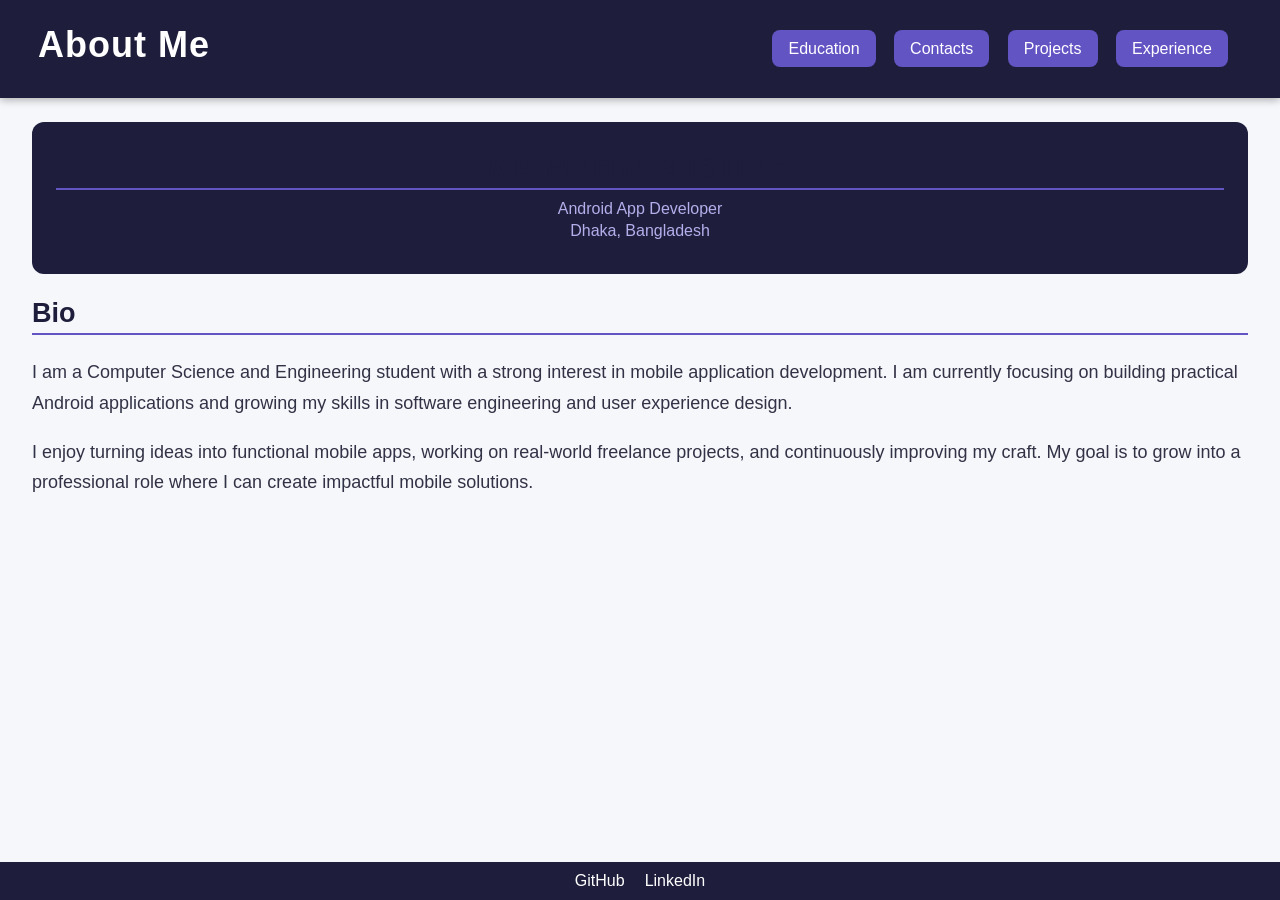
<file: portfolio/index.html>
<!DOCTYPE html>
<html lang="en">

<head>
    <meta charset="utf-8">
    <title>Homepage</title>
    <link rel="stylesheet" type="text/css" href="css/style.css">
</head>

<body>
    <header>
        <h1>About Me</h1>
        <nav>
            <ul>
                <li><a class="link" href="html/education.html">Education</a></li>
                <li><a class="link" href="html/contacts.html">Contacts</a></li>
                <li><a class="link" href="html/projects.html">Projects</a></li>
                <li><a class="link" href="html/experience.html">Experience</a></li>
            </ul>
        </nav>
    </header>


    <main>

        <div class="pro">
            <h2>MD MAHTAB ISTIAK</h2>

            <p class="info">Android App Developer</p>
            <p class="info">Dhaka, Bangladesh</p>
        </div>

        <h2>Bio</h2>
        <p class="bio">
            I am a Computer Science and Engineering student with a strong interest in mobile application development.
            I am currently focusing on building practical Android applications and growing my skills in software
            engineering and user experience design.
        </p>
        <p class="bio">
            I enjoy turning ideas into functional mobile apps, working on real-world freelance projects, and continuously
            improving my craft. My goal is to grow into a professional role where I can create impactful mobile
            solutions.
        </p>
    </main>

    <footer>
        <div class="foot">
            <span style="color: white;">GitHub</span>
            <span style="color: white;">LinkedIn</span>
        </div>
    </footer>


</body>

</html>
</file>
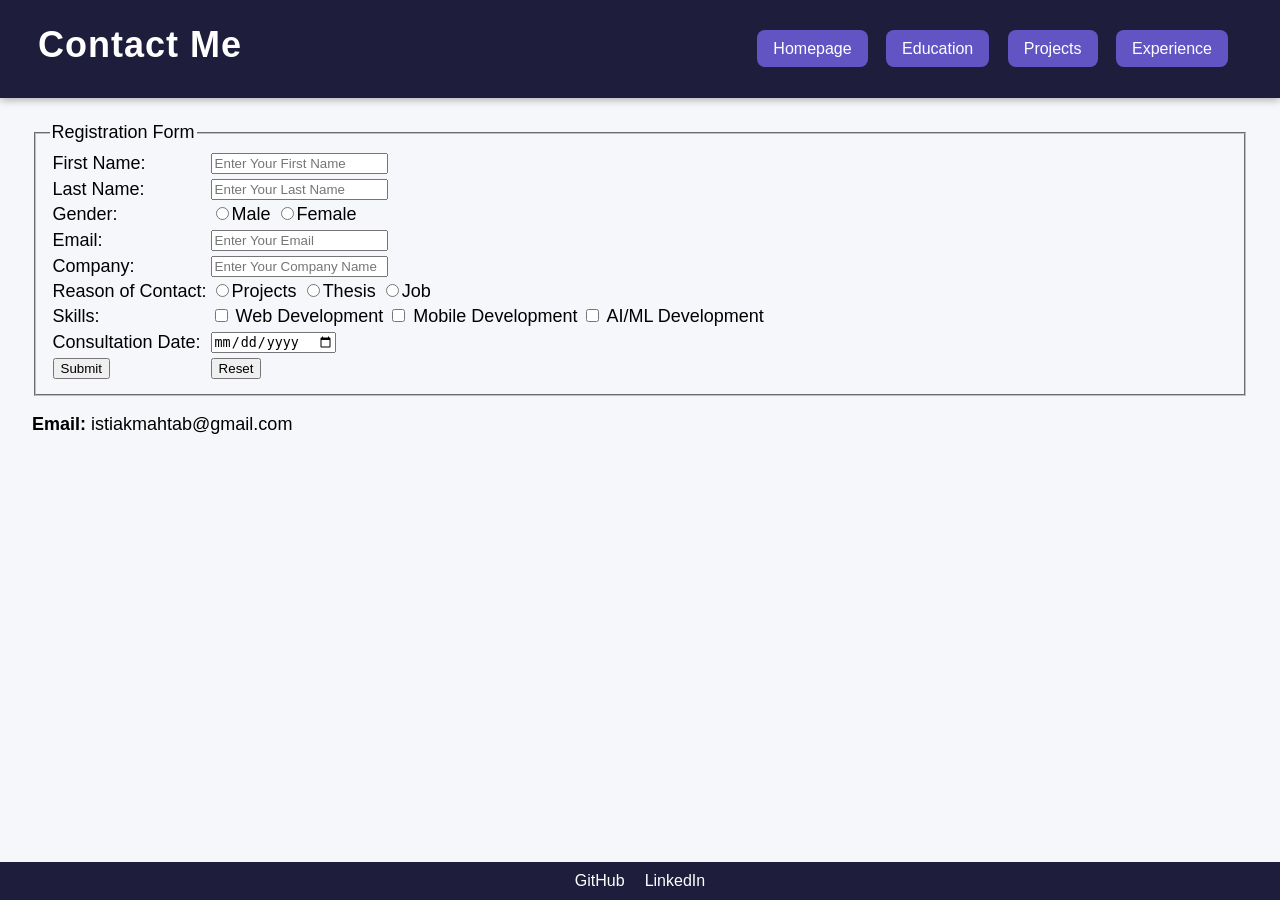
<file: portfolio/html/contacts.html>
<!DOCTYPE html>
<html lang="en">

<head>
    <meta charset="utf-8">
    <title>Mahtab's Portfolio</title>
    <link rel="stylesheet" type="text/css" href="../css/contacts.css">
</head>

<body>

    <header>
        <h1>Contact Me</h1>
        <nav>
            <ul>
                <li><a class="link" href="../index.html">Homepage</a></li>
                <li><a class="link" href="education.html">Education</a></li>
                <li><a class="link" href="projects.html">Projects</a></li>
                <li><a class="link" href="experience.html">Experience</a></li>
            </ul>
        </nav>
    </header>

    <main>

        <form method="post">

            <fieldset>
                <legend>Registration Form</legend>

                <table>

                    <tr>
                        <td><label for="fname">First Name:</label></td>
                        <td><input type="text" id="fname" placeholder="Enter Your First Name" fname="fname" required>
                        </td>
                    </tr>

                    <tr>
                        <td><label for="lname">Last Name:</label></td>
                        <td><input type="text" id="lname" placeholder="Enter Your Last Name" lname="lname" required>
                        </td>
                    </tr>

                    <tr>
                        <td><label>Gender:</label></td>
                        <td><input type="radio" name="gender" value="male" required>Male
                            <input type="radio" name="gender" value="female">Female
                        </td>
                    </tr>

                    <tr>
                        <td><label for="email">Email:</label></td>
                        <td><input type="email" id="email" placeholder="Enter Your Email" name="email" required></td>
                    </tr>

                    <tr>
                        <td><label for="company">Company:</label></td>
                        <td><input type="text" id="company" placeholder="Enter Your Company Name" name="company"></td>
                    </tr>

                    <tr>
                        <td><label>Reason of Contact:</label></td>
                        <td>
                            <input type="radio" name="reason" value="projects" required>Projects
                            <input type="radio" name="reason" value="thesis">Thesis
                            <input type="radio" name="reason" value="job">Job
                        </td>
                    </tr>

                    <tr>
                        <td><label>Skills:</label></td>
                        <td>
                            <input type="checkbox" value="web development" required> Web Development
                            <input type="checkbox" value="mobile development"> Mobile Development
                            <input type="checkbox" value="ai development"> AI/ML Development
                        </td>
                    </tr>

                    <tr>
                        <td><label>Consultation Date:</label></td>
                        <td><input type="date" name="date" value="date" name="date" required></td>
                    </tr>

                    <tr>
                        <td><input type="submit" vlaue="Register"></td>
                        <td><input type="reset"></td>
                    </tr>

                </table>

            </fieldset>
        </form>

        <p><strong>Email:</strong> istiakmahtab@gmail.com</p>

    </main>

    <footer>
        <div class="foot">
            <span style="color: white;">GitHub</span>
            <span style="color: white;">LinkedIn</span>
        </div>
    </footer>

</body>

</html>
</file>
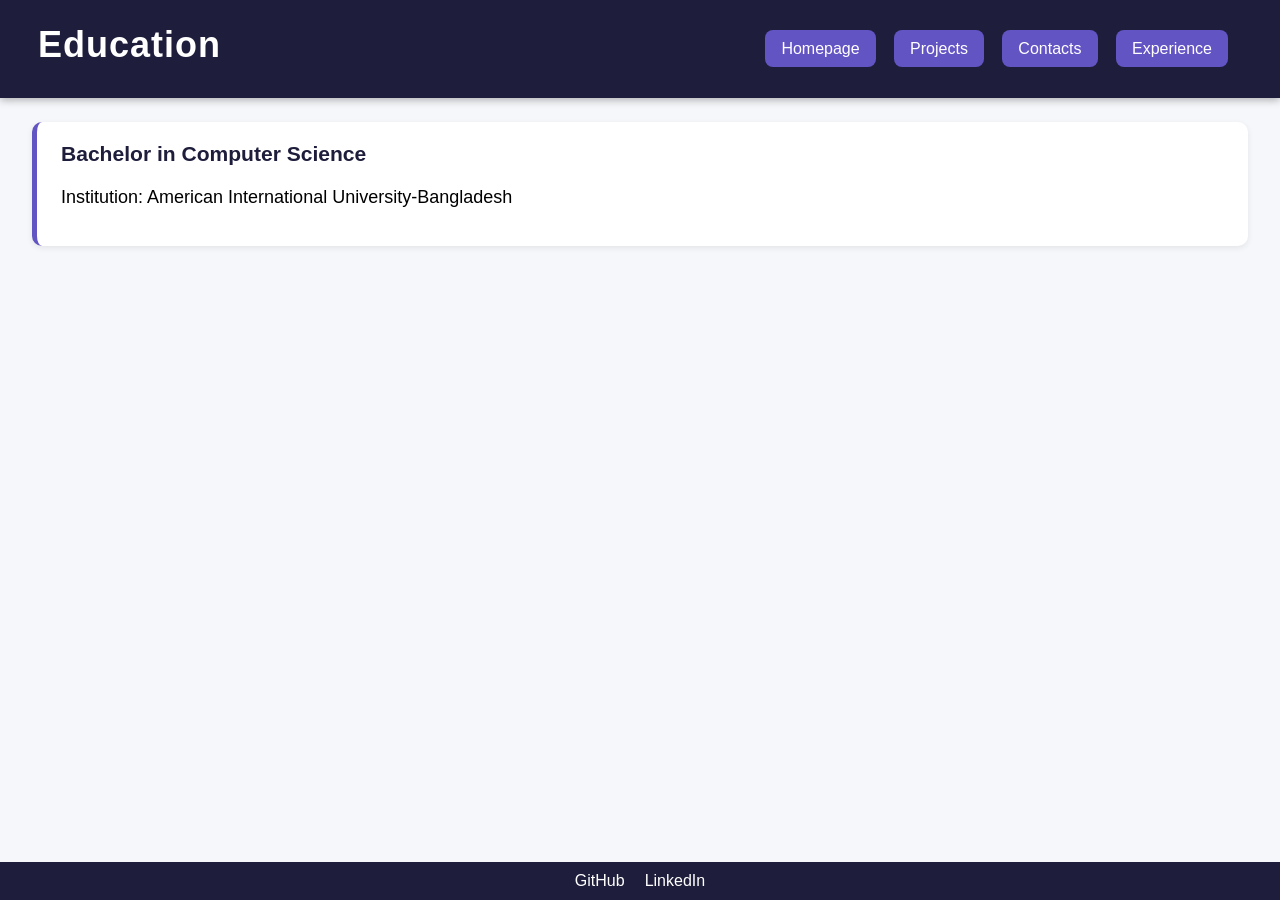
<file: portfolio/html/education.html>
<!DOCTYPE html>
<html lang="en">

<head>
    <meta charset="utf-8">
    <title>Mahtab's Portfolio</title>
    <link rel="stylesheet" type="text/css" href="../css/education.css">
    <style>
        section, sectoin {
            background-color: white;
            border-radius: 10px;
            padding: 20px 24px;
            margin-bottom: 20px;
            box-shadow: 0 2px 6px rgba(0,0,0,0.08);
            border-left: 5px solid rgb(99, 84, 196);
            display: block;
        }

        section h3, sectoin h3 {
            color: rgb(30, 30, 60);
            margin-top: 0;
        }
    </style>
</head>

<body>

    <header>
        <h1>Education</h1>
        <nav>
            <ul>
                <li><a class="link" href="../index.html">Homepage</a></li>
                <li><a class="link" href="projects.html">Projects</a></li>
                <li><a class="link" href="contacts.html">Contacts</a></li>
                <li><a class="link" href="experience.html">Experience</a></li>
            </ul>
        </nav>
    </header>

    <main>
        <sectoin>
            <h3>Bachelor in Computer Science</h3>
            <p>Institution: American International University-Bangladesh</p>
        </sectoin>
    </main>

    <footer>
        <div class="foot">
            <span style="color: white;">GitHub</span>
            <span style="color: white;">LinkedIn</span>
        </div>
    </footer>

</body>

</html>
</file>
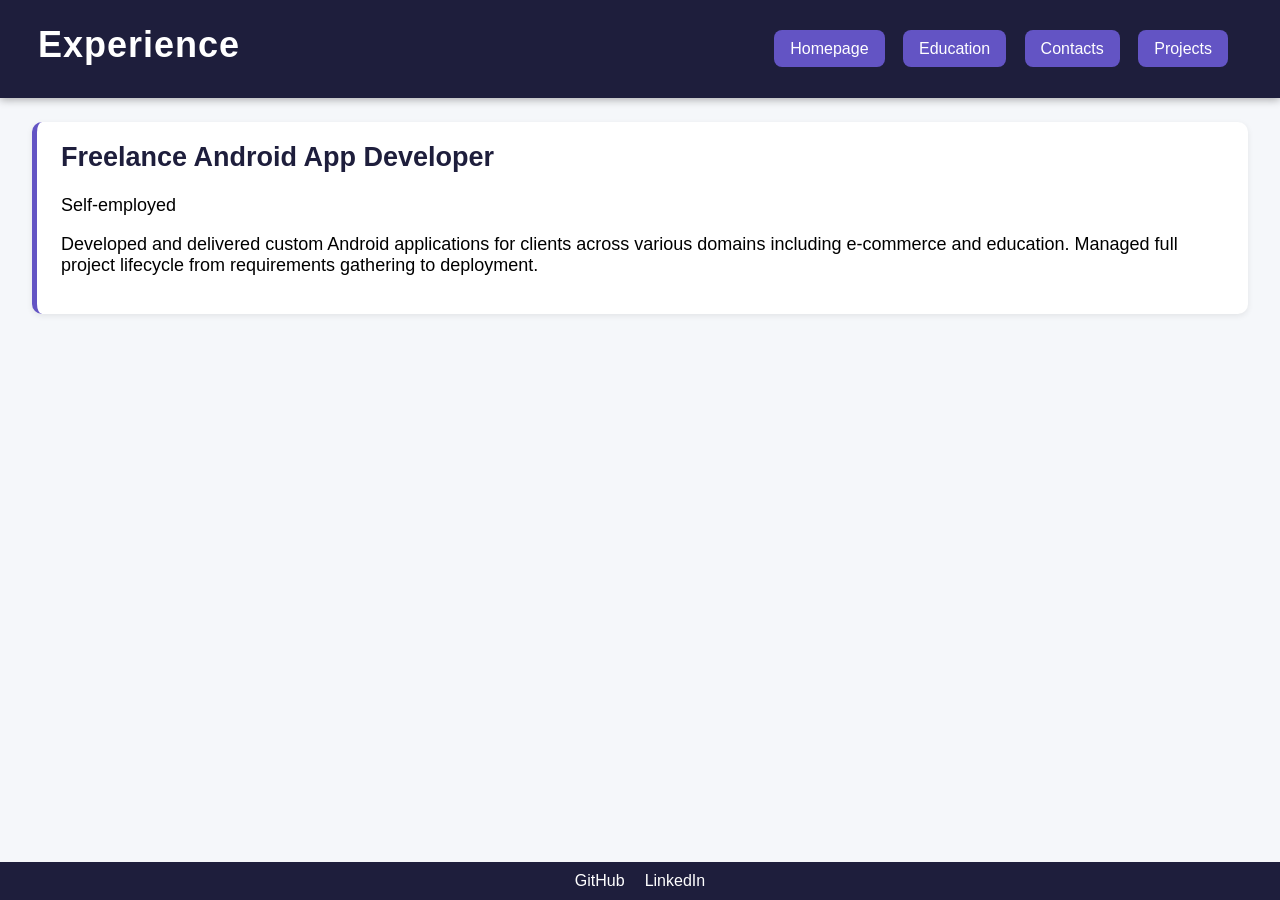
<file: portfolio/html/experience.html>
<!DOCTYPE html>
<html lang="en">

<head>
    <meta charset="utf-8">
    <title>Mahtab's Portfolio</title>
    <link rel="stylesheet" type="text/css" href="../css/experience.css">
    <style>
        section {
            background-color: white;
            border-radius: 10px;
            padding: 20px 24px;
            margin-bottom: 20px;
            box-shadow: 0 2px 6px rgba(0,0,0,0.08);
            border-left: 5px solid rgb(99, 84, 196);
        }

        section h2 {
            color: rgb(30, 30, 60);
            margin-top: 0;
        }
    </style>
</head>

<body>

    <header>
        <h1>Experience</h1>
        <nav>
            <ul>
                <li><a class="link" href="../index.html">Homepage</a></li>
                <li><a class="link" href="education.html">Education</a></li>
                <li><a class="link" href="contacts.html">Contacts</a></li>
                <li><a class="link" href="projects.html">Projects</a></li>
            </ul>
        </nav>
    </header>

    <main>

        <section>
            <h2>Freelance Android App Developer</h2>
            <p>Self-employed</p>
            <p>Developed and delivered custom Android applications for clients across various domains including
                e-commerce and education. Managed full project lifecycle from requirements gathering to deployment.</p>
        </section>

    </main>

    <footer>
        <div class="foot">
            <span style="color: white;">GitHub</span>
            <span style="color: white;">LinkedIn</span>
        </div>
    </footer>

</body>

</html>
</file>
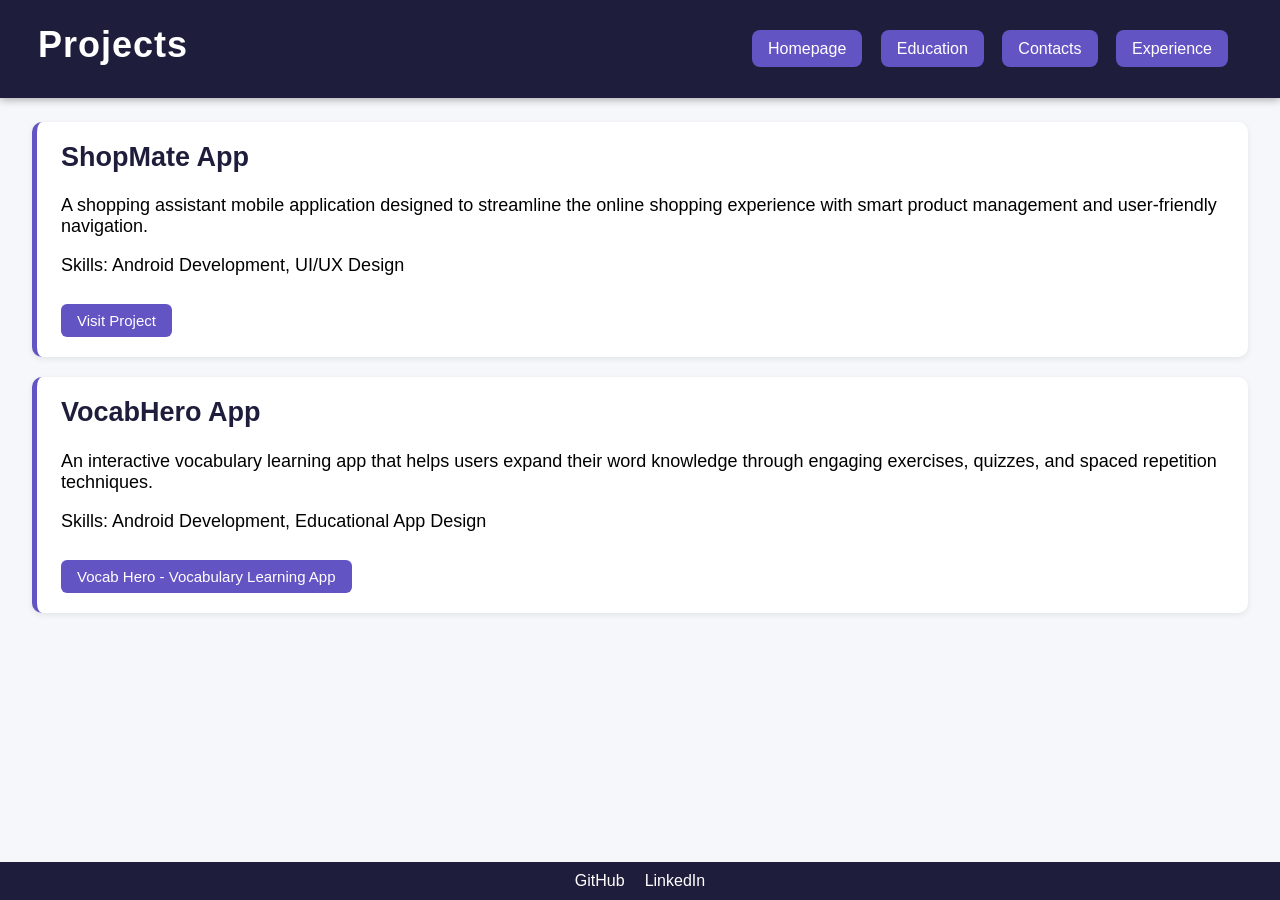
<file: portfolio/html/projects.html>
<!DOCTYPE html>
<html lang="en">

<head>
    <meta charset="utf-8">
    <title>Mahtab's Portfolio</title>
    <link rel="stylesheet" type="text/css" href="../css/projects.css">
    <style>
        section {
            background-color: white;
            border-radius: 10px;
            padding: 20px 24px;
            margin-bottom: 20px;
            box-shadow: 0 2px 6px rgba(0,0,0,0.08);
            border-left: 5px solid rgb(99, 84, 196);
        }

        section h2 {
            color: rgb(30, 30, 60);
            margin-top: 0;
        }

        .project-link {
            display: inline-block;
            margin-top: 10px;
            color: white;
            background-color: rgb(99, 84, 196);
            text-decoration: none;
            padding: 8px 16px;
            border-radius: 6px;
            font-size: 15px;
            transition: background-color 0.2s;
        }

        .project-link:hover {
            background-color: rgb(123, 110, 220);
        }
    </style>
</head>

<body>

    <header>
        <h1>Projects</h1>
        <nav>
            <ul>
                <li><a class="link" href="../index.html">Homepage</a></li>
                <li><a class="link" href="education.html">Education</a></li>
                <li><a class="link" href="contacts.html">Contacts</a></li>
                <li><a class="link" href="experience.html">Experience</a></li>
            </ul>
        </nav>
    </header>

    <main>

        <section>
            <h2>ShopMate App</h2>
            <p>A shopping assistant mobile application designed to streamline the online shopping experience with smart
                product management and user-friendly navigation.</p>
            <p>Skills: Android Development, UI/UX Design</p>
            <a class="project-link" href="https://shopmate.mahtabistiak.xyz/" target="_blank">Visit Project</a>
        </section>

        <section>
            <h2>VocabHero App</h2>
            <p>An interactive vocabulary learning app that helps users expand their word knowledge through engaging
                exercises, quizzes, and spaced repetition techniques.</p>
            <p>Skills: Android Development, Educational App Design</p>
            <a class="project-link" href="https://shopmate.mahtabistiak.xyz/" target="_blank">Vocab Hero - Vocabulary Learning App</a>
        </section>

    </main>

    <footer>
        <div class="foot">
            <span style="color: white;">GitHub</span>
            <span style="color: white;">LinkedIn</span>
        </div>
    </footer>

</body>

</html>
</file>
<file: portfolio/css/style.css>
Selector {
    Property: value;
}

html,
body {
    height: 100%;
    margin: 0;
}

body {
    background-color: rgb(245, 247, 250);
    display: flex;
    flex-direction: column;
    font-family: "Segoe UI", Arial, sans-serif;
}

header {
    overflow: auto;
    margin: 0px;
    border: 0px;
    padding: 14px 28px;
    background-color: rgb(30, 30, 60);
    box-shadow: 0 2px 8px rgba(0,0,0,0.3);
}

h1 {
    color: rgb(255, 255, 255);
    font-size: 36px;
    margin: 10px;
    float: left;
    letter-spacing: 1px;
}

nav {
    border: 50px;
    margin: 10px;
    float: right;
}

li {
    display: inline-block;
    margin-right: 14px;
    cursor: pointer;
}

.link {
    color: white;
    text-decoration: none;
    background-color: rgb(99, 84, 196);
    border-radius: 8px;
    padding: 10px 16px;
    transition: background-color 0.2s;
}

.link:hover {
    background-color: rgb(123, 110, 220);
}

main {
    flex: 1;
    margin: 24px 32px;
    font-size: 18px;
}

.pro {
    background-color: rgb(30, 30, 60);
    color: white;
    padding: 30px 24px;
    border-radius: 12px;
    margin-bottom: 24px;
    text-align: center;
}

.pro h2 {
    margin: 0 0 10px 0;
    font-size: 28px;
    letter-spacing: 2px;
}

.info {
    margin: 4px 0;
    color: rgb(180, 175, 235);
    font-size: 16px;
}

h2 {
    color: rgb(30, 30, 60);
    border-bottom: 2px solid rgb(99, 84, 196);
    padding-bottom: 4px;
}

.bio {
    line-height: 1.7;
    color: rgb(50, 50, 70);
}

footer {
    background-color: rgb(30, 30, 60);
    padding: 10px 0;
    width: 100%;
}

.foot {
    display: flex;
    justify-content: center;
    align-items: center;
    gap: 20px;
}

.foot img {
    width: 36px;
    height: 36px;
    object-fit: contain;
}
</file>
<file: portfolio/css/contacts.css>
Selector {
    Property: value;
}

html,
body {
    height: 100%;
    margin: 0;
}

body {
    background-color: rgb(245, 247, 250);
    display: flex;
    flex-direction: column;
    font-family: "Segoe UI", Arial, sans-serif;
}

header {
    overflow: auto;
    margin: 0px;
    border: 0px;
    padding: 14px 28px;
    background-color: rgb(30, 30, 60);
    box-shadow: 0 2px 8px rgba(0,0,0,0.3);
}

h1 {
    color: rgb(255, 255, 255);
    font-size: 36px;
    margin: 10px;
    float: left;
    letter-spacing: 1px;
}

nav {
    border: 50px;
    margin: 10px;
    float: right;
}

li {
    display: inline-block;
    margin-right: 14px;
    cursor: pointer;
}

.link {
    color: white;
    text-decoration: none;
    background-color: rgb(99, 84, 196);
    border-radius: 8px;
    padding: 10px 16px;
    transition: background-color 0.2s;
}

.link:hover {
    background-color: rgb(123, 110, 220);
}

main {
    flex: 1;
    margin: 24px 32px;
    font-size: 18px;
}

footer {
    background-color: rgb(30, 30, 60);
    padding: 10px 0;
    width: 100%;
}

.foot {
    display: flex;
    justify-content: center;
    align-items: center;
    gap: 20px;
}

.foot img {
    width: 36px;
    height: 36px;
    object-fit: contain;
}
</file>
<file: portfolio/css/education.css>
Selector {
    Property: value;
}

html,
body {
    height: 100%;
    margin: 0;
}

body {
    background-color: rgb(245, 247, 250);
    display: flex;
    flex-direction: column;
    font-family: "Segoe UI", Arial, sans-serif;
}

header {
    overflow: auto;
    margin: 0px;
    border: 0px;
    padding: 14px 28px;
    background-color: rgb(30, 30, 60);
    box-shadow: 0 2px 8px rgba(0,0,0,0.3);
}

h1 {
    color: rgb(255, 255, 255);
    font-size: 36px;
    margin: 10px;
    float: left;
    letter-spacing: 1px;
}

nav {
    border: 50px;
    margin: 10px;
    float: right;
}

li {
    display: inline-block;
    margin-right: 14px;
    cursor: pointer;
}

.link {
    color: white;
    text-decoration: none;
    background-color: rgb(99, 84, 196);
    border-radius: 8px;
    padding: 10px 16px;
    transition: background-color 0.2s;
}

.link:hover {
    background-color: rgb(123, 110, 220);
}

main {
    flex: 1;
    margin: 24px 32px;
    font-size: 18px;
}

footer {
    background-color: rgb(30, 30, 60);
    padding: 10px 0;
    width: 100%;
}

.foot {
    display: flex;
    justify-content: center;
    align-items: center;
    gap: 20px;
}

.foot img {
    width: 36px;
    height: 36px;
    object-fit: contain;
}
</file>
<file: portfolio/css/experience.css>
Selector {
    Property: value;
}

html,
body {
    height: 100%;
    margin: 0;
}

body {
    background-color: rgb(245, 247, 250);
    display: flex;
    flex-direction: column;
    font-family: "Segoe UI", Arial, sans-serif;
}

header {
    overflow: auto;
    margin: 0px;
    border: 0px;
    padding: 14px 28px;
    background-color: rgb(30, 30, 60);
    box-shadow: 0 2px 8px rgba(0,0,0,0.3);
}

h1 {
    color: rgb(255, 255, 255);
    font-size: 36px;
    margin: 10px;
    float: left;
    letter-spacing: 1px;
}

nav {
    border: 50px;
    margin: 10px;
    float: right;
}

li {
    display: inline-block;
    margin-right: 14px;
    cursor: pointer;
}

.link {
    color: white;
    text-decoration: none;
    background-color: rgb(99, 84, 196);
    border-radius: 8px;
    padding: 10px 16px;
    transition: background-color 0.2s;
}

.link:hover {
    background-color: rgb(123, 110, 220);
}

main {
    flex: 1;
    margin: 24px 32px;
    font-size: 18px;
}

footer {
    background-color: rgb(30, 30, 60);
    padding: 10px 0;
    width: 100%;
}

.foot {
    display: flex;
    justify-content: center;
    align-items: center;
    gap: 20px;
}

.foot img {
    width: 36px;
    height: 36px;
    object-fit: contain;
}
</file>
<file: portfolio/css/projects.css>
Selector {
    Property: value;
}

html,
body {
    height: 100%;
    margin: 0;
}

body {
    background-color: rgb(245, 247, 250);
    display: flex;
    flex-direction: column;
    font-family: "Segoe UI", Arial, sans-serif;
}

header {
    overflow: auto;
    margin: 0px;
    border: 0px;
    padding: 14px 28px;
    background-color: rgb(30, 30, 60);
    box-shadow: 0 2px 8px rgba(0,0,0,0.3);
}

h1 {
    color: rgb(255, 255, 255);
    font-size: 36px;
    margin: 10px;
    float: left;
    letter-spacing: 1px;
}

nav {
    border: 50px;
    margin: 10px;
    float: right;
}

li {
    display: inline-block;
    margin-right: 14px;
    cursor: pointer;
}

.link {
    color: white;
    text-decoration: none;
    background-color: rgb(99, 84, 196);
    border-radius: 8px;
    padding: 10px 16px;
    transition: background-color 0.2s;
}

.link:hover {
    background-color: rgb(123, 110, 220);
}

main {
    flex: 1;
    margin: 24px 32px;
    font-size: 18px;
}

footer {
    background-color: rgb(30, 30, 60);
    padding: 10px 0;
    width: 100%;
}

.foot {
    display: flex;
    justify-content: center;
    align-items: center;
    gap: 20px;
}

.foot img {
    width: 36px;
    height: 36px;
    object-fit: contain;
}
</file>
